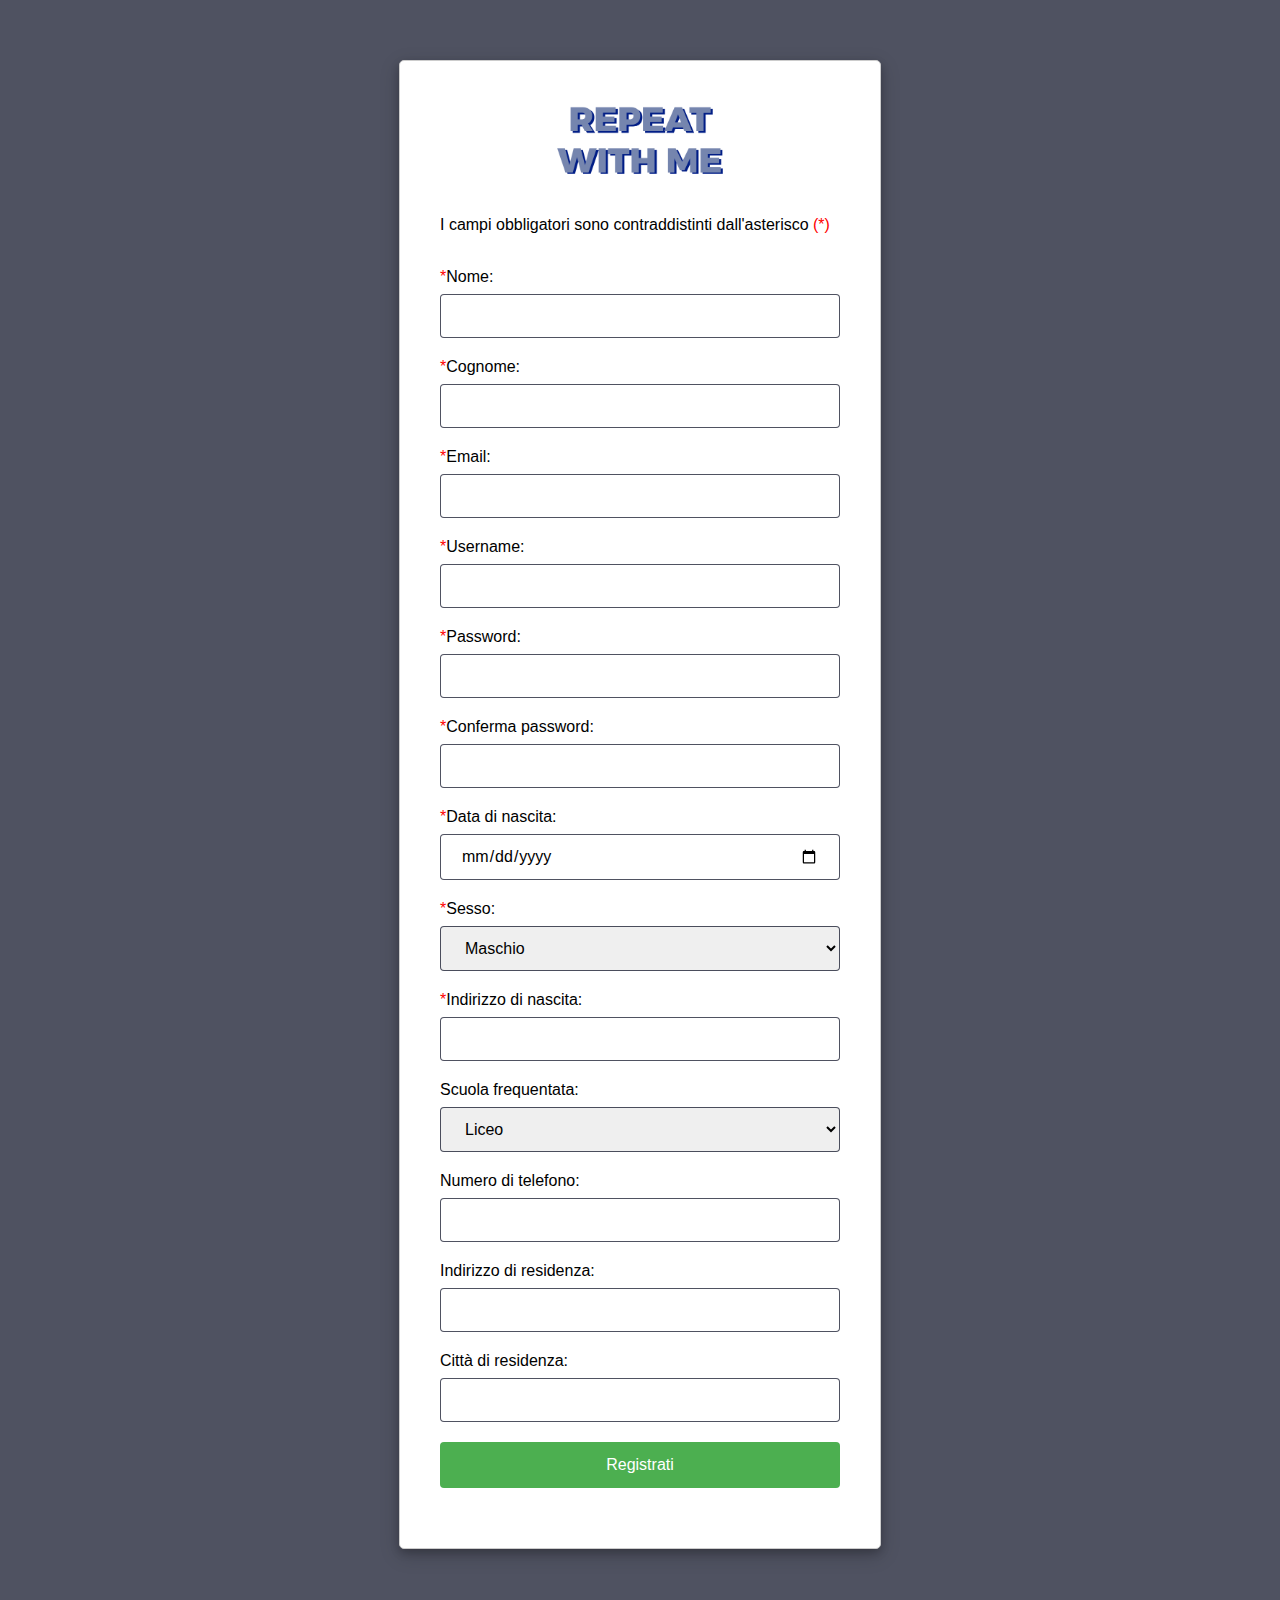
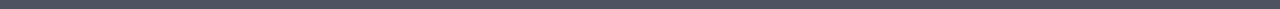
<file: Prototipo e pagina registrazione/Pagina registrazione/Registrazione.html>
<!DOCTYPE html>
<html lang="en">
<head>
    <meta charset="UTF-8">
    <title>Pagina di registrazione RepeatWithMe</title>
    <link rel="stylesheet" href="Reg.css">
</head>
<body>
    <div id="registrationDiv">
        <form class="signup" method="post" action="done.html">
            <img id="img" src="logo%20rwm.png" aria-label="link alla home page" alt="Site Logo">
            <br>
            <p>I campi obbligatori sono contraddistinti dall'asterisco <span>(*)</span></p>
            <br>

            <label for="name"><span>*</span>Nome:</label>
            <input type="text" id="name" name="name" autocomplete="given-name" aria-required="true" required>

            <label for="surname"><span>*</span>Cognome:</label>
            <input type="text" id="surname" name="surname" autocomplete="family-name" aria-required="true" required>

            <label for="email"><span>*</span>Email:</label>
            <input type="email" id="email" name="email" autocomplete="email" aria-required="true" required>

            <label for="username"><span>*</span>Username:</label>
            <input type="text" id="username" name="username" autocomplete="username" aria-required="true" required>

            <label for="password"><span>*</span>Password:</label>
            <input type="password" id="password" name="password" autocomplete="new-password" aria-required="true" required>

            <label for="password-confirm"><span>*</span>Conferma password:</label>
            <input type="password" id="password-confirm" name="password-confirm" aria-required="true" required>

            <label for="date"><span>*</span>Data di nascita:</label>
            <input type="date" id="date" name="date" autocomplete="bday" aria-required="true" required>

            <label for="sex"><span>*</span>Sesso:</label>
            <select name="sex" id="sex" autocomplete="sex" aria-required="true">
                <option>Maschio</option>
                <option>Femmina</option>
                <option>Altro</option>
                <option>Preferisco non rispondere</option>
            </select>

            <label for="indirizzo"><span>*</span>Indirizzo di nascita:</label>
            <input type="text" id="indirizzo" name="indirizzo" aria-required="true" required>

            <label for="school">Scuola frequentata:</label>
            <select name="school" id="school" aria-required="false">
                <option>Liceo</option>
                <option>Istituto Tecnico</option>
                <option>Istituto Professionale</option>
                <option>Scuola Media</option>
                <option>Università</option>
                <option>Non frequento nessun tipo di scuola</option>
                <option>Preferisco non rispondere</option>
            </select>

            <label for="telefono">Numero di telefono:</label>
            <input type="tel" id="telefono" name="telefono" autocomplete="tel" aria-required="false">

            <label for="residenza">Indirizzo di residenza:</label>
            <input type="text" id="residenza" name="residenza" autocomplete="address-line1" aria-required="false">

            <label for="citta">Città di residenza:</label>
            <input type="text" id="citta" name="citta" autocomplete="address-level1" aria-required="false">

            <input type="submit" value="Registrati" aria-label="Registrati">
        </form>
    </div>
</body>
</html>
</file>
<file: Prototipo e pagina registrazione/Pagina registrazione/Reg.css>
*{
    font-family: Arial;
}

span{
    color: red;
}

img{
    width: 20vh;
    display:block;
    margin:0px auto;
    text-align:center;
}

body{
    background-color: #04091eb3;
}

.signinHeader{
    margin: 0;
    width: 100%;
    font-family: Arial, sans-serif;
    background-color: #f3f3f3;
}

.signup {
    max-width: 400px;
    margin: 60px auto;
    border: 1px solid #ccc;
    border-radius: 5px;
    background-color: white;
    box-shadow: 0 4px 8px 0 rgba(0, 0, 0, 0.2), 0 6px 20px 0 rgba(0, 0, 0, 0.19);
    padding: 40px;
}
.signup h1 {
    text-align: center;
    margin-bottom: 40px;
    font-size: 32px;
}
.signup label {
    display: block;
    margin-bottom: 8px;
    font-size: 16px;
}
.signup input[type="text"],
.signup input[type="email"],
.signup input[type="date"],
.signup input[type="tel"],
.signup input[type="password"] {
    width: 100%;
    padding: 12px 20px;
    margin-bottom: 20px;
    box-sizing: border-box;
    border: 1px solid #04091eb3;
    border-radius: 4px;
    font-size: 16px;
}

.signup select{
    width: 100%;
    padding: 12px 20px;
    margin-bottom: 20px;
    box-sizing: border-box;
    border: 1px solid #04091eb3;
    border-radius: 4px;
    font-size: 16px;
}

.signup input[type="submit"] {
    width: 100%;
    background-color: #4CAF50;
    color: white;
    padding: 14px 20px;
    margin-bottom: 20px;
    border: none;
    border-radius: 4px;
    cursor: pointer;
    font-size: 16px;
}
.signup input[type="submit"]:hover {
    background-color: #45a049;
}
</file>
